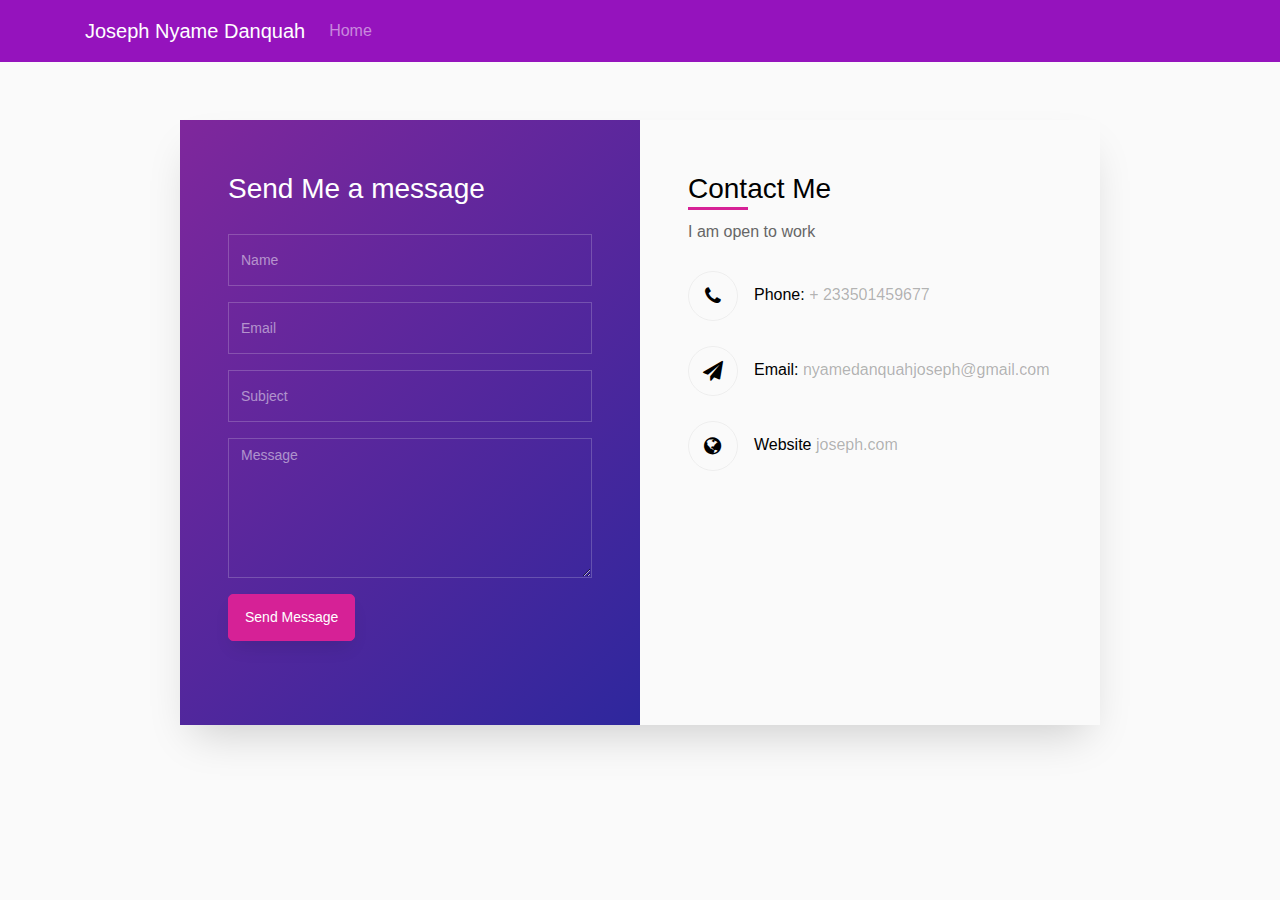
<file: contact.html>
<!doctype html>
<html lang="en">
  <head>
  	<title>Joseph</title>
    <meta charset="utf-8">
    <meta name="viewport" content="width=device-width, initial-scale=1, shrink-to-fit=no">

	<link href='https://fonts.googleapis.com/css?family=Roboto:400,100,300,700' rel='stylesheet' type='text/css'>

	<link rel="stylesheet" href="https://stackpath.bootstrapcdn.com/font-awesome/4.7.0/css/font-awesome.min.css">
	
	<link rel="stylesheet" href="css/style.css">

	<nav class="navbar navbar-expand-lg navbar-dark fixed-top scrolling-navbar" >

		<div class="container" >
		
			<a class="navbar-brand" href="index.html">Joseph Nyame Danquah</a>
		
			<button class="navbar-toggler" type="button" data-toggle="collapse" data-target="#navbarTogglerDemo02"
				aria-controls="navbarTogglerDemo02" aria-expanded="false" aria-label="Toggle navigation">
				<span class="navbar-toggler-icon"></span>
			</button>
		
			<div class="collapse navbar-collapse" id="navbarTogglerDemo02">
		
				<ul class="navbar-nav mr-auto smooth-scroll">
		
					<li class="nav-item">
						<a class="nav-link" href="index.html" data-offset="90">Home</a>
					</li>
		
		
				</ul>
		
				
		
			</div>
		
		</div>
		
		</nav>
	</head>
	<body>
		
	<section class="ftco-section">
		<div class="container">
			<div class="row justify-content-center">
				<div class="col-md-10">
					<div class="wrapper">
						<div class="row no-gutters">
							<div class="col-md-6">
								<div class="contact-wrap w-100 p-lg-5 p-4">
									<h3 class="mb-4">Send Me a message</h3>
									
									<form method="POST"   id="myForm" >
										<div class="row">
											<div class="col-md-12">
												<div class="form-group">
													<input type="text" class="form-control" name="name" id="name" placeholder="Name" required>
												</div>
											</div>
											<div class="col-md-12"> 
												<div class="form-group">
													<input type="email" class="form-control" name="email" id="email" placeholder="Email" required>
												</div>
											</div>
											<div class="col-md-12">
												<div class="form-group">
													<input type="text" class="form-control" name="subject" id="subject" placeholder="Subject" required>
												</div>
											</div>
											<div class="col-md-12">
												<div class="form-group">
													<textarea name="message" class="form-control" id="message" cols="30" rows="6" placeholder="Message" required></textarea>
												</div>
											</div>
											<div class="col-md-12">
												<div class="form-group">
													<input type="submit" value="Send Message" class="btn btn-primary" >
													
												</div>
											</div>
										</div>
									</form>
								</div>
							</div>
							<div class="col-md-6 d-flex align-items-stretch">
								<div class="info-wrap w-100 p-lg-5 p-4 img">
					<h3>Contact Me</h3>
									<p class="mb-4">I am open to work</p>
				        	
				        	<div class="dbox w-100 d-flex align-items-center">
				        		<div class="icon d-flex align-items-center justify-content-center">
				        			<span class="fa fa-phone"></span>
				        		</div>
				        		<div class="text pl-3">
					            <p><span>Phone:</span> <a href="tel://1234567920">+ 233501459677</a></p>
					          </div>
				          </div>
				        	<div class="dbox w-100 d-flex align-items-center">
				        		<div class="icon d-flex align-items-center justify-content-center">
				        			<span class="fa fa-paper-plane"></span>
				        		</div>
				        		<div class="text pl-3">
					            <p><span>Email:</span> <a href="mailto:info@yoursite.com">nyamedanquahjoseph@gmail.com</a></p>
					          </div>
				          </div>
				        	<div class="dbox w-100 d-flex align-items-center">
				        		<div class="icon d-flex align-items-center justify-content-center">
				        			<span class="fa fa-globe"></span>
				        		</div>
				        		<div class="text pl-3">
					            <p><span>Website</span> <a href="#">joseph.com</a></p>
					          </div>
				          </div>
			          </div>
							</div>
						</div>
					</div>
				</div>
			</div>
		</div>
	</section>

	<script src="js/jquery.min.js"></script>
  <script src="js/popper.js"></script>
  <script src="js/bootstrap.min.js"></script>
  <script src="js/jquery.validate.min.js"></script>
  <script src="js/main.js"></script>
  <script>
	
	const form = document.getElementById("myForm");

  // Add 'submit' event handler
  form.addEventListener("submit", (event) => {
    event.preventDefault();
	var name =    document.querySelector("#name").value
	alert(name)
	var email =    document.querySelector("#email").value
	var subject =    document.querySelector("#subject").value
     var message =   document.querySelector("#message").value
  });

</script>
	</body>
</html>
</file>
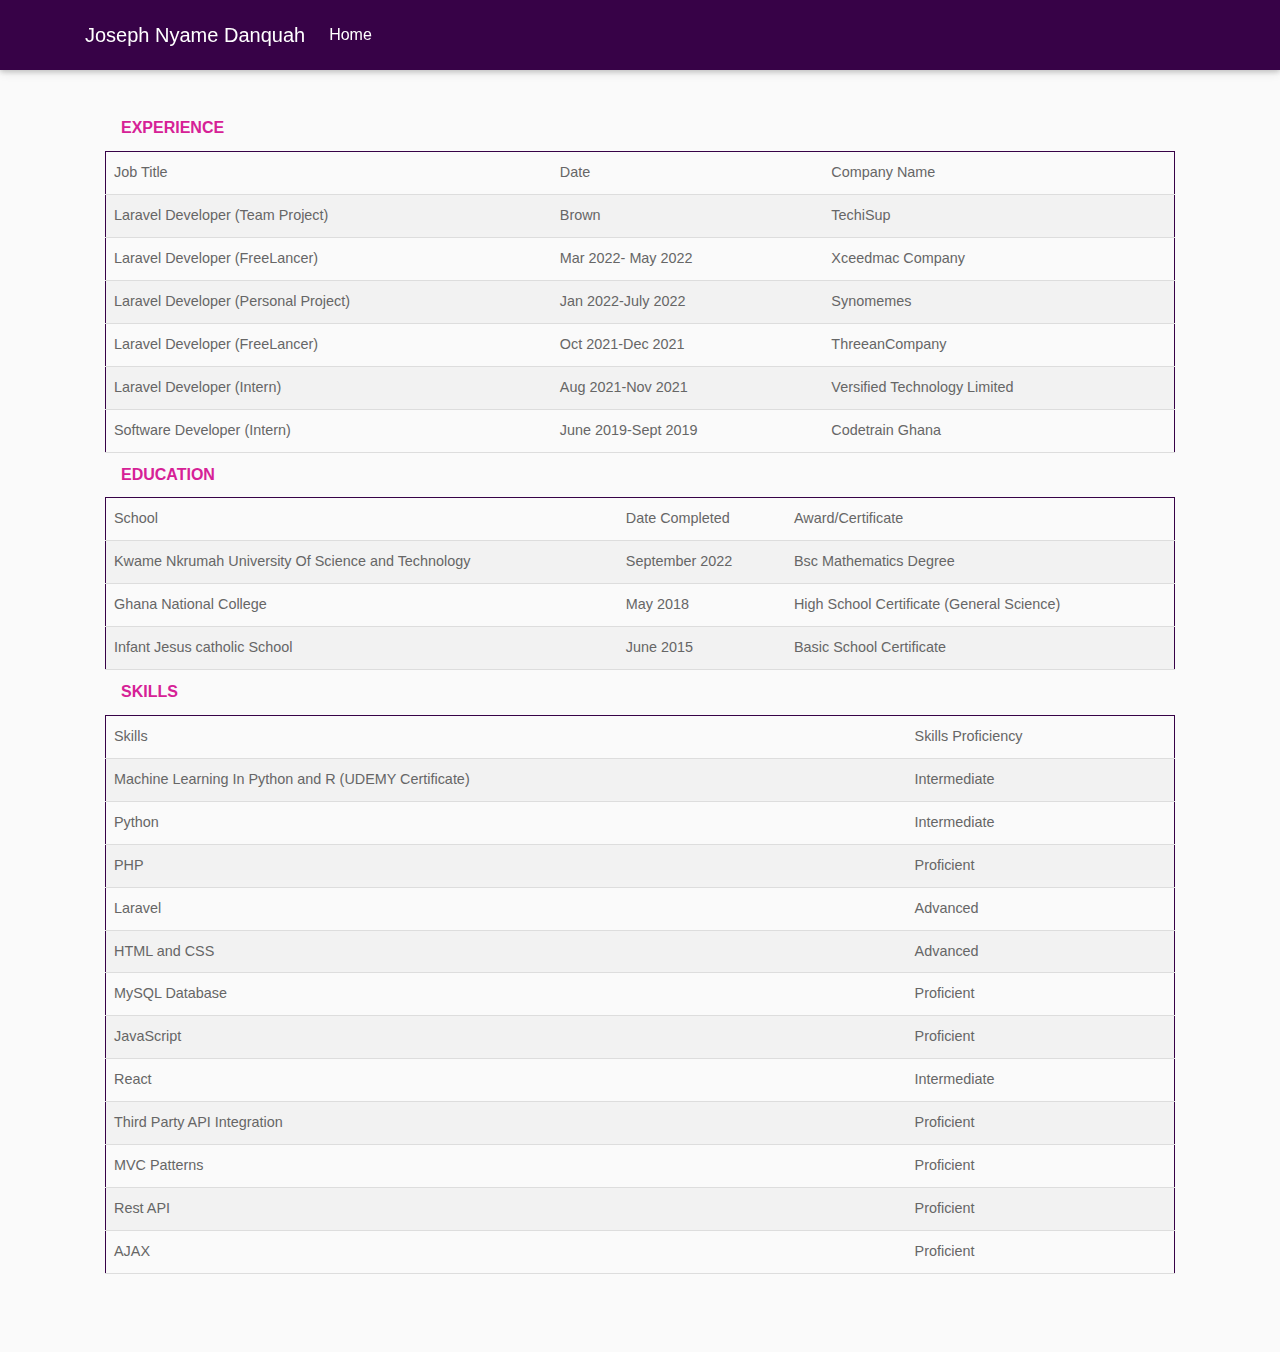
<file: exp.html>
<!DOCTYPE html>
<html lang="en">

<head>
<meta charset="UTF-8">
<meta name="viewport" content="width=device-width, initial-scale=1, shrink-to-fit=no">
<meta http-equiv="x-ua-compatible" content="ie=edge">
<title>Joseph</title>
<!-- MDB icon -->
<!-- Font Awesome -->
<link rel="stylesheet" href="https://use.fontawesome.com/releases/v5.11.2/css/all.css">
<!-- Google Fonts Roboto -->
<link rel="stylesheet" href="https://fonts.googleapis.com/css?family=Roboto:300,400,500,700&display=swap">
<!-- Bootstrap core CSS -->
<link rel="stylesheet" href="css/bootstrap.min.css">
<!-- Material Design Bootstrap -->
<link rel="stylesheet" href="css/mdb.min.css">
<!-- Your custom styles (optional) -->
<link rel="stylesheet" href="css/style.css">

<style>
.top-nav-collapse {
    background-color: #41053e !important;
}

.navbar:not(.top-nav-collapse) {
    background: #370247 !important;
}

@media (max-width: 991px) {
    .navbar:not(.top-nav-collapse) {
        background: #563e91 !important;
    }
}
#contactDes{
  background-color: rgb(206, 213, 218);
  border: 1px solid rgb(94, 170, 221);
  padding: 8px;
  font-weight: bold;
  }
 
table {
/* margin-top: 30px; */
  border-collapse: collapse;
  width: 100%;
   border: #370247 solid 1px;
}

th, td {
  padding: 8px;
  text-align: left;
  border-bottom: 1px solid #ddd;
}
tr{
    width: 50%;
}
tr:hover {background-color: rgb(193, 243, 231);}
tr:nth-child(even) {background-color: #f2f2f2;}

</style>



<header>
<!-- Navbar -->
<nav class="navbar navbar-expand-lg navbar-dark fixed-top scrolling-navbar">

<div class="container">

    <a class="navbar-brand" href="index.html">Joseph Nyame Danquah</a>

    <button class="navbar-toggler" type="button" data-toggle="collapse" data-target="#navbarTogglerDemo02"
        aria-controls="navbarTogglerDemo02" aria-expanded="false" aria-label="Toggle navigation">
        <span class="navbar-toggler-icon"></span>
    </button>

    <div class="collapse navbar-collapse" id="navbarTogglerDemo02">

        <ul class="navbar-nav mr-auto smooth-scroll">

            <li class="nav-item">
                <a class="nav-link" href="index.html" data-offset="90">Home</a>
            </li>


        </ul>

        

    </div>

</div>

</nav>
<!-- Navbar -->

</head>

<body>

<br>
<br>
<br>


<div class="container mt-8">
    <div class="card-body">
        <a class="nav-link" data-toggle="tab" href="" role="tab" style="font-weight: bold;">
            EXPERIENCE</a>
    <table>
        <tr>
          <th>Job Title</th>
          <th>Date</th>
          <th>Company Name</th>
        </tr>
        <tr>
            <td>Laravel Developer (Team Project)</td>
            <td>Brown</td>
            <td>TechiSup</td>
          </tr>
        <tr>
          <td>Laravel Developer (FreeLancer)</td>
          <td>Mar 2022- May 2022</td>
          <td>Xceedmac Company</td>
        </tr>
        <tr>
          <td>Laravel Developer (Personal Project)</td>
          <td>Jan 2022-July 2022</td>
          <td>Synomemes </td>
        </tr>
        <tr>
          <td>Laravel Developer (FreeLancer)</td>
          <td>Oct 2021-Dec 2021</td>
          <td>ThreeanCompany</td>
        </tr>
        <tr>
            <td>Laravel Developer (Intern)</td>
            <td>Aug 2021-Nov 2021</td>
            <td>Versified Technology Limited</td>
          </tr>
          <tr>
            <td>Software Developer (Intern)</td>
            <td>June 2019-Sept 2019</td>
            <td>Codetrain Ghana</td>
          </tr>
      </table>

      <a class="nav-link" data-toggle="tab" href="" role="tab" style="font-weight: bold;">
        EDUCATION</a>
<table>
    <tr>
      <th>School</th>
      <th>Date Completed</th>
      <th>Award/Certificate</th>
    </tr>
    <tr>
      <td>Kwame Nkrumah University Of Science and Technology</td>
      <td>September 2022</td>
      <td>Bsc Mathematics Degree</td>
    </tr>
    <tr>
      <td>Ghana National College</td>
      <td>May 2018</td>
      <td>High School Certificate (General Science)</td>
    </tr>
    <tr>
      <td>Infant Jesus catholic School</td>
      <td>June 2015</td>
      <td>Basic School Certificate</td>
    </tr>
   
  </table>
  <a class="nav-link" data-toggle="tab" href="" role="tab" style="font-weight: bold;">
    SKILLS</a>
<table>
<tr>
  <th>Skills</th>
  <th>Skills Proficiency</th>
 
</tr>
<tr>
    <td>Machine Learning In Python and R (UDEMY Certificate)</td>
    <td>Intermediate</td>
  </tr>
<tr>
  <td>Python</td>
  <td>Intermediate</td>
</tr>
<tr>
  <td>PHP</td>
  <td>Proficient</td>
 
</tr>
<tr>
  <td>Laravel</td>
  <td>Advanced</td>
  
</tr>
<tr>
  <td>HTML and CSS</td>
  <td>Advanced</td>
  
</tr>
<tr>
    <td>MySQL Database</td>
    <td>Proficient</td>
   
  </tr>
  <tr>
    <td>JavaScript</td>
    <td>Proficient</td>
    
  </tr>
  <tr>
    <td>React</td>
    <td>Intermediate</td>
    
  </tr>
  <tr>
    <td>Third Party API Integration</td>
    <td>Proficient</td>
    
  </tr>
  <tr>
    <td>MVC Patterns</td>
    <td>Proficient</td>
    
  </tr>
  <tr>
    <td>Rest API</td>
    <td>Proficient</td>
    
  </tr>
  <tr>
    <td>AJAX</td>
    <td>Proficient</td>
    
  </tr>
</table>
      </div>

</div>


<br>
<br>

</div>
<!-- Background image -->













<!-- jQuery -->
<script type="text/javascript" src="js/jquery.min.js"></script>
<!-- Bootstrap tooltips -->
<script type="text/javascript" src="js/popper.min.js"></script>
<!-- Bootstrap core JavaScript -->
<script type="text/javascript" src="js/bootstrap.min.js"></script>
<!-- MDB core JavaScript -->
<script type="text/javascript" src="js/mdb.min.js"></script>
<!-- Your custom scripts (optional) -->

</body>

</html>
</file>
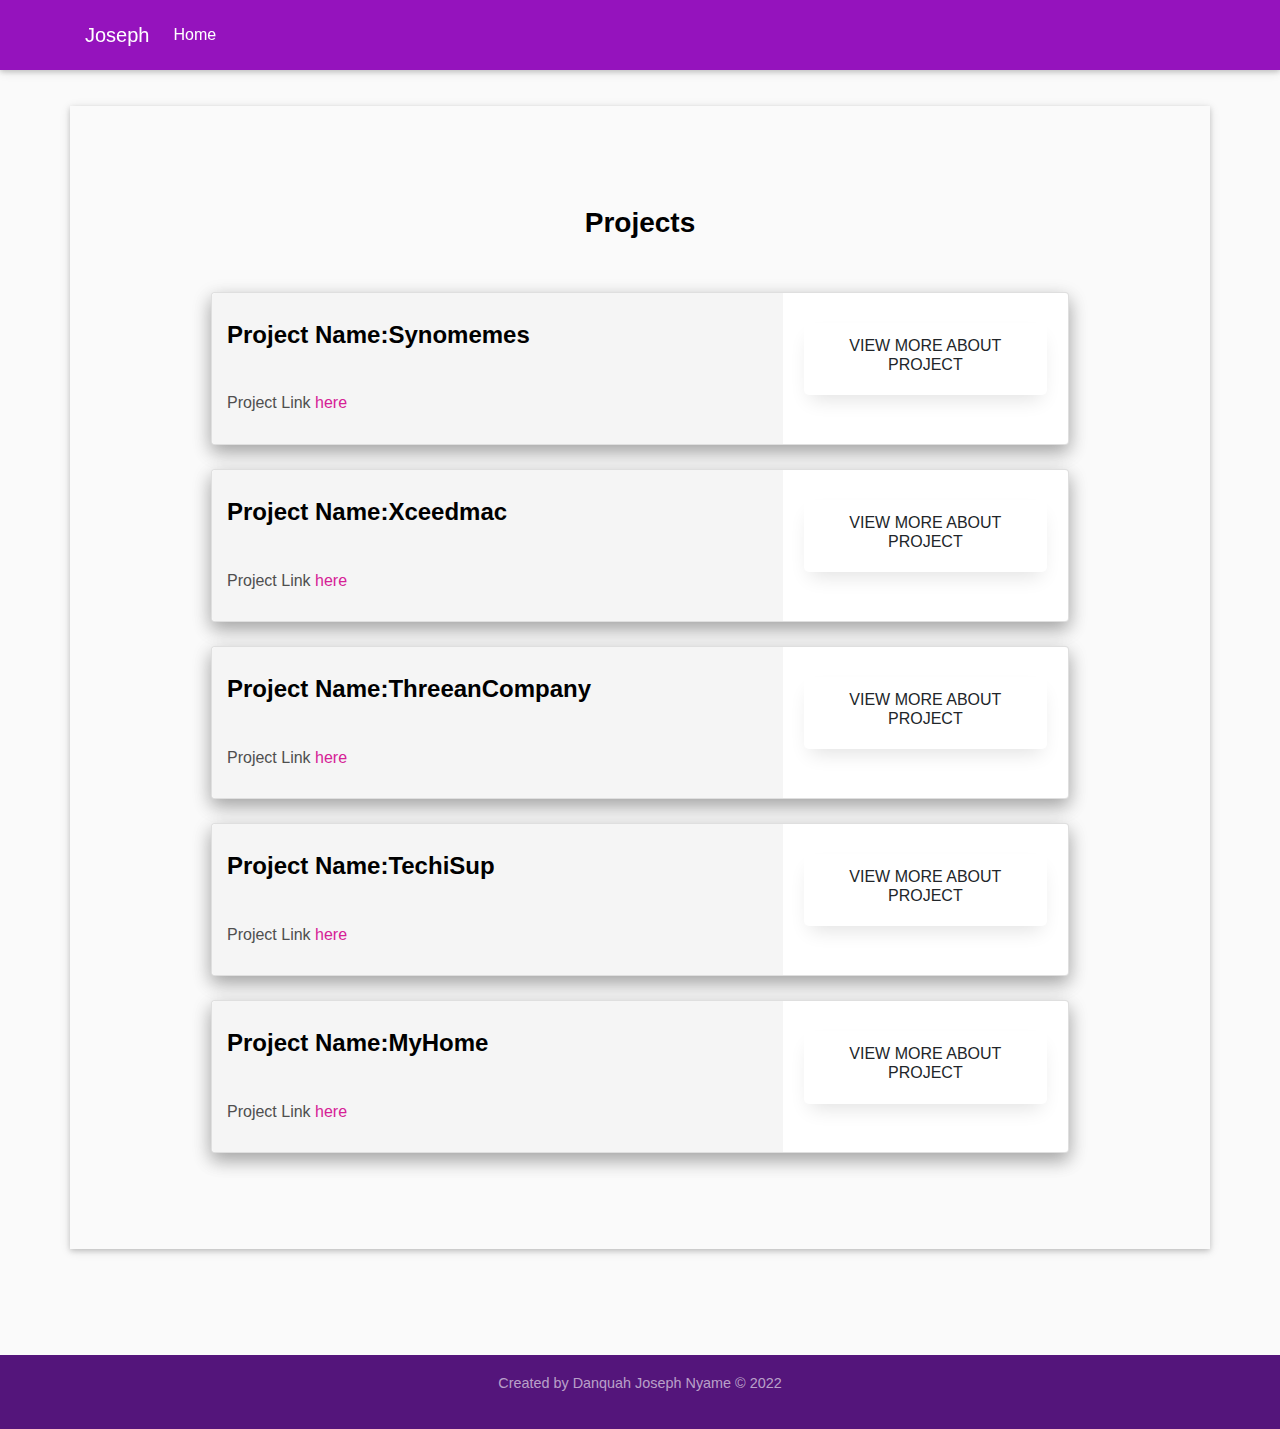
<file: projects.html>
<!DOCTYPE html>
<html lang="en">

<head>
  <meta charset="UTF-8">
  <meta name="viewport" content="width=device-width, initial-scale=1, shrink-to-fit=no">
  <meta http-equiv="x-ua-compatible" content="ie=edge">
  <title>Joseph</title>
  <!-- MDB icon -->
  <!-- Font Awesome -->
  <link rel="stylesheet" href="https://use.fontawesome.com/releases/v5.11.2/css/all.css">
  <!-- Google Fonts Roboto -->
  <link rel="stylesheet" href="https://fonts.googleapis.com/css?family=Roboto:300,400,500,700&display=swap">
  <!-- Bootstrap core CSS -->
  <link rel="stylesheet" href="css/bootstrap.min.css">
  <!-- Material Design Bootstrap -->
  <link rel="stylesheet" href="css/mdb.min.css">
  <!-- Your custom styles (optional) -->
  <link rel="stylesheet" href="css/style.css">



  <style>
    .top-nav-collapse {
      background-color: #9513bd !important;
    }

    .navbar:not(.top-nav-collapse) {
      background: #9513bd !important;
    }

    @media (max-width: 991px) {
      .navbar:not(.top-nav-collapse) {
        background: #563e91 !important;
}
    }
    
.modal {
  display: none; /* Hidden by default */
  position: fixed; /* Stay in place */
  z-index: 1; /* Sit on top */
  padding-top: 100px; /* Location of the box */
  left: 0;
  top: 0;
  width: 100%; /* Full width */
  height: 100%; /* Full height */
  overflow: auto; /* Enable scroll if needed */
  background-color: rgb(0,0,0); /* Fallback color */
  background-color: rgba(0,0,0,0.4); /* Black w/ opacity */
}

/* Modal Content */
.modal-content {
  background-color: #fefefe;
  margin: auto;
  padding: 20px;
  border: 1px solid #888;
  width: 80%;
  height:50%
}

/* The Close Button */
.close {
  color: #aaaaaa;
  float: right;
  font-size: 28px;
  font-weight: bold;
}

.close:hover,
.close:focus {
  color: #000;
  text-decoration: none;
  cursor: pointer;
}
#projectContent{
  overflow: scroll;
}
.close1 {
  color: #aaaaaa;
  float: right;
  font-size: 28px;
  font-weight: bold;
}

.close1:hover,
.close1:focus {
  color: #000;
  text-decoration: none;
  cursor: pointer;
}

.close2 {
  color: #aaaaaa;
  float: right;
  font-size: 28px;
  font-weight: bold;
}

.close2:hover,
.close2:focus {
  color: #000;
  text-decoration: none;
  cursor: pointer;
}

.close3 {
  color: #aaaaaa;
  float: right;
  font-size: 28px;
  font-weight: bold;
}

.close3:hover,
.close3:focus {
  color: #000;
  text-decoration: none;
  cursor: pointer;
}

.close4 {
  color: #aaaaaa;
  float: right;
  font-size: 28px;
  font-weight: bold;
}

.close4:hover,
.close4:focus {
  color: #000;
  text-decoration: none;
  cursor: pointer;
}

  </style>

</head>




<body>

  <!-- Navbar -->
  <nav class="navbar navbar-expand-lg navbar-dark fixed-top scrolling-navbar">

    <div class="container">

      <a class="navbar-brand" href="#">Joseph</a>

      <button class="navbar-toggler" type="button" data-toggle="collapse" data-target="#navbarTogglerDemo02"
        aria-controls="navbarTogglerDemo02" aria-expanded="false" aria-label="Toggle navigation">
        <span class="navbar-toggler-icon"></span>
      </button>

      <div class="collapse navbar-collapse" id="navbarTogglerDemo02">

        <ul class="navbar-nav mr-auto smooth-scroll">
          <li class="nav-item">
            <a class="nav-link" href="index.html">Home
              <span class="sr-only">(current)</span>
            </a>
          </li>


        </ul>

       

      </div>

    </div>

  </nav>
  <!-- Navbar -->


  <br>
  <br>
  <div class="container my-5 py-5 z-depth-1">


    <!--Section: Content-->
    <section class="px-md-5 mx-md-5 dark-grey-text text-center text-lg-left">
     
      <section class="dark-grey-text">

        <div class="container my-5">

          <!--Section: Content-->
          <section class="dark-grey-text">

            <!-- Section heading -->
            <h3 class="text-center font-weight-bold mb-5">Projects</h3>

            <!-- Grid row -->
            
              <div class="col-12 mb-4">
                <div class="card z-depth-2">
                  <div class="card-body p-0">
                    <div class="row mx-0">
                      <div class="col-md-8 grey lighten-4 rounded-left pt-4">
                        <h4 class="font-weight-bold">Project Name:Synomemes</h4>
                        <br>
                        Project Link <a href="https://synomemes.com">here</a>

                        
                      </div>
                      <div class="col-md-4 text-center pt-4">
                       
                        
                      <!-- Central Modal Medium Success-->
          
                      <!-- Button trigger modal -->
                      
                     <button type="button" class="btn btn" id="myBtn"><h6>View More About Project</h6></button>
                     <div id="myModal" class="modal">

                      <!-- Modal content -->
                      <div class="modal-content">
                        <span class="close">&times;</span>
                        <div id="projectContent">
                        <p > <h3>Synomemes</h3> was created as a platform to share memes providing a way for people to connect with each other. Memes make you see the jocular side of a stressful situation, aid in global  communication and cultural exchange and lead to collective coping. 
                          Memes are very therapeutic in the sense that they help in dealing with mental stress or depression.
                          The tech stack involved in building this web application are:
                          <li>PHP</li>
                          <li>Laravel</li>
                          <li>JavaScript</li>
                          <li>HTML</li>
                          <li>CSS</li>
                          <li>Third Party API Integration</li>
                        </p>
                      </div>
                      </div>
                    
                    </div>
                        <br>
                        <br>
                      </div>
                    </div>
                  </div>
                </div>
              </div>
               

              <div class="col-12 mb-4">
                <div class="card z-depth-2">
                  <div class="card-body p-0">
                    <div class="row mx-0">
                      <div class="col-md-8 grey lighten-4 rounded-left pt-4">
                        <h4 class="font-weight-bold">Project Name:Xceedmac</h4>
                        <br>
                        Project Link <a href="https://synomemes.com">here</a>

                        
                      </div>
                      <div class="col-md-4 text-center pt-4">
                       
                        
                      <!-- Central Modal Medium Success-->
          
                      <!-- Button trigger modal -->
                      
                     <button type="button" class="btn btn" id="myBtn1"><h6>View More About Project</h6></button>
                     <div id="myModal1" class="modal">

                      <!-- Modal content -->
                      <div class="modal-content">
                        <span class="close1">&times;</span>
                        <div id="projectContent">
                        <p > <h3>Xceedmac</h3> was created as a platform to share memes providing a way for people to connect with each other. Memes make you see the jocular side of a stressful situation, aid in global  communication and cultural exchange and lead to collective coping. 
                          Memes are very therapeutic in the sense that they help in dealing with mental stress or depression.
                          The tech stack involved in building this web application are:
                         
                          <li>HTML</li>
                          <li>CSS</li>
                          <li>Third Party API Integration</li>
                        </p>
                      </div>
                      </div>
                    
                    </div>
                        <br>
                        <br>
                      </div>
                    </div>
                  </div>
                </div>
              </div>




              <div class="col-12 mb-4">
                <div class="card z-depth-2">
                  <div class="card-body p-0">
                    <div class="row mx-0">
                      <div class="col-md-8 grey lighten-4 rounded-left pt-4">
                        <h4 class="font-weight-bold">Project Name:ThreeanCompany</h4>
                        <br>
                        Project Link <a href="https://synomemes.com">here</a>

                        
                      </div>
                      <div class="col-md-4 text-center pt-4">
                       
                        
                      <!-- Central Modal Medium Success-->
          
                      <!-- Button trigger modal -->
                      
                     <button type="button" class="btn btn" id="myBtn2"><h6>View More About Project</h6></button>
                     <div id="myModal2" class="modal">

                      <!-- Modal content -->
                      <div class="modal-content">
                        <span class="close2">&times;</span>
                        <div id="projectContent">
                        <p > <h3>ThreeanCompany</h3> was created as a platform to share memes providing a way for people to connect with each other. Memes make you see the jocular side of a stressful situation, aid in global  communication and cultural exchange and lead to collective coping. 
                          Memes are very therapeutic in the sense that they help in dealing with mental stress or depression.
                          The tech stack involved in building this web application are:
                         
                          <li>HTML</li>
                          <li>CSS</li>
                          <li>Third Party API Integration</li>
                        </p>
                      </div>
                      </div>
                    
                    </div>
                        <br>
                        <br>
                      </div>
                    </div>
                  </div>
                </div>
              </div>

             
              <div class="col-12 mb-4">
                <div class="card z-depth-2">
                  <div class="card-body p-0">
                    <div class="row mx-0">
                      <div class="col-md-8 grey lighten-4 rounded-left pt-4">
                        <h4 class="font-weight-bold">Project Name:TechiSup</h4>
                        <br>
                        Project Link <a href="https://synomemes.com">here</a>

                        
                      </div>
                      <div class="col-md-4 text-center pt-4">
                       
                        
                      <!-- Central Modal Medium Success-->
          
                      <!-- Button trigger modal -->
                      
                     <button type="button" class="btn btn" id="myBtn3"><h6>View More About Project</h6></button>
                     <div id="myModal3" class="modal">

                      <!-- Modal content -->
                      <div class="modal-content">
                        <span class="close3">&times;</span>
                        <div id="projectContent">
                        <p > <h3>TechiSup</h3> was created as a platform to share memes providing a way for people to connect with each other. Memes make you see the jocular side of a stressful situation, aid in global  communication and cultural exchange and lead to collective coping. 
                          Memes are very therapeutic in the sense that they help in dealing with mental stress or depression.
                          The tech stack involved in building this web application are:
                         
                          <li>HTML</li>
                          <li>CSS</li>
                          <li>Third Party API Integration</li>
                        </p>
                      </div>
                      </div>
                    
                    </div>
                        <br>
                        <br>
                      </div>
                    </div>
                  </div>
                </div>
              </div>

              <div class="col-12 mb-4">
                <div class="card z-depth-2">
                  <div class="card-body p-0">
                    <div class="row mx-0">
                      <div class="col-md-8 grey lighten-4 rounded-left pt-4">
                        <h4 class="font-weight-bold">Project Name:MyHome</h4>
                        <br>
                        Project Link <a href="https://synomemes.com">here</a>

                        
                      </div>
                      <div class="col-md-4 text-center pt-4">
                       
                        
                      <!-- Central Modal Medium Success-->
          
                      <!-- Button trigger modal -->
                      
                     <button type="button" class="btn btn" id="myBtn4"><h6>View More About Project</h6></button>
                     <div id="myModal4" class="modal">

                      <!-- Modal content -->
                      <div class="modal-content">
                        <span class="close4">&times;</span>
                        <div id="projectContent">
                        <p > <h3>MyHome</h3> was created as a platform to share memes providing a way for people to connect with each other. Memes make you see the jocular side of a stressful situation, aid in global  communication and cultural exchange and lead to collective coping. 
                          Memes are very therapeutic in the sense that they help in dealing with mental stress or depression.
                          The tech stack involved in building this web application are:
                         
                          <li>HTML</li>
                          <li>CSS</li>
                          <li>Third Party API Integration</li>
                        </p>
                      </div>
                      </div>
                    
                    </div>
                        <br>
                        <br>
                      </div>
                    </div>
                  </div>
                </div>
              </div>
              <!-- jhb -->

              
            </div>
            </div>
            <br>
            <br>
            

  <footer class="page-footer font-small purple darken-3">
    <!-- Copyright -->
   <div class="footer-copyright text-center py-3">
      <p > Created by Danquah Joseph Nyame © 2022</a>
    </div>
    <!-- Copyright -->

  </footer>



  <!-- jQuery -->
  <script type="text/javascript" src="js/jquery.min.js"></script>
  <!-- Bootstrap tooltips -->
  <script type="text/javascript" src="js/popper.min.js"></script>
  <!-- Bootstrap core JavaScript -->
  <script type="text/javascript" src="js/bootstrap.min.js"></script>
  <!-- MDB core JavaScript -->
  <script type="text/javascript" src="js/mdb.min.js"></script>
  <!-- Your custom scripts (optional) -->
  <script>
    // Get the modal
    var modal = document.getElementById("myModal");
    
    // Get the button that opens the modal
    var btn = document.getElementById("myBtn");
    
    // Get the <span> element that closes the modal
    var span = document.getElementsByClassName("close")[0];
    
    // When the user clicks the button, open the modal 
    btn.onclick = function() {
      modal.style.display = "block";
    }
    
    // When the user clicks on <span> (x), close the modal
    span.onclick = function() {
      modal.style.display = "none";
    }
    
    // When the user clicks anywhere outside of the modal, close it
    window.onclick = function(event) {
      if (event.target == modal) {
        modal.style.display = "none";
      }
    }

   
     // Get the modal
     var modal1 = document.getElementById("myModal1");
    
    // Get the button that opens the modal
    var btn1 = document.getElementById("myBtn1");
    
    // Get the <span> element that closes the modal
    var span = document.getElementsByClassName("close1")[0];
    
    // When the user clicks the button, open the modal 
    btn1.onclick = function() {
      modal1.style.display = "block";
    }
    
    // When the user clicks on <span> (x), close the modal
    span.onclick = function() {
      modal1.style.display = "none";
    }
    
    // When the user clicks anywhere outside of the modal, close it
    window.onclick = function(event) {
      if (event.target == modal) {
        modal.style.display = "none";
      }
    }
   

    // Get the modal
    var modal2 = document.getElementById("myModal2");
    
    // Get the button that opens the modal
    var btn2 = document.getElementById("myBtn2");
    
    // Get the <span> element that closes the modal
    var span = document.getElementsByClassName("close2")[0];
    
    // When the user clicks the button, open the modal 
    btn2.onclick = function() {
      modal2.style.display = "block";
    }
    
    // When the user clicks on <span> (x), close the modal
    span.onclick = function() {
      modal2.style.display = "none";
    }
    
    // When the user clicks anywhere outside of the modal, close it
    window.onclick = function(event) {
      if (event.target == modal) {
        modal2.style.display = "none";
      }
    }

    var modal3 = document.getElementById("myModal3");
    
    // Get the button that opens the modal
    var btn3 = document.getElementById("myBtn3");
    
    // Get the <span> element that closes the modal
    var span = document.getElementsByClassName("close3")[0];
    
    // When the user clicks the button, open the modal 
    btn3.onclick = function() {
      modal3.style.display = "block";
    }
    
    // When the user clicks on <span> (x), close the modal
    span.onclick = function() {
      modal3.style.display = "none";
    }
    
    // When the user clicks anywhere outside of the modal, close it
    window.onclick = function(event) {
      if (event.target == modal) {
        modal3.style.display = "none";
      }
    }


    var modal4 = document.getElementById("myModal4");
    
    // Get the button that opens the modal
    var btn4 = document.getElementById("myBtn4");
    
    // Get the <span> element that closes the modal
    var span = document.getElementsByClassName("close4")[0];
    
    // When the user clicks the button, open the modal 
    btn4.onclick = function() {
      modal4.style.display = "block";
    }
    
    // When the user clicks on <span> (x), close the modal
    span.onclick = function() {
      modal4.style.display = "none";
    }
    
    // When the user clicks anywhere outside of the modal, close it
    window.onclick = function(event) {
      if (event.target == modal) {
        modal4.style.display = "none";
      }
    }
    </script>
    



</body>

</html>
</file>
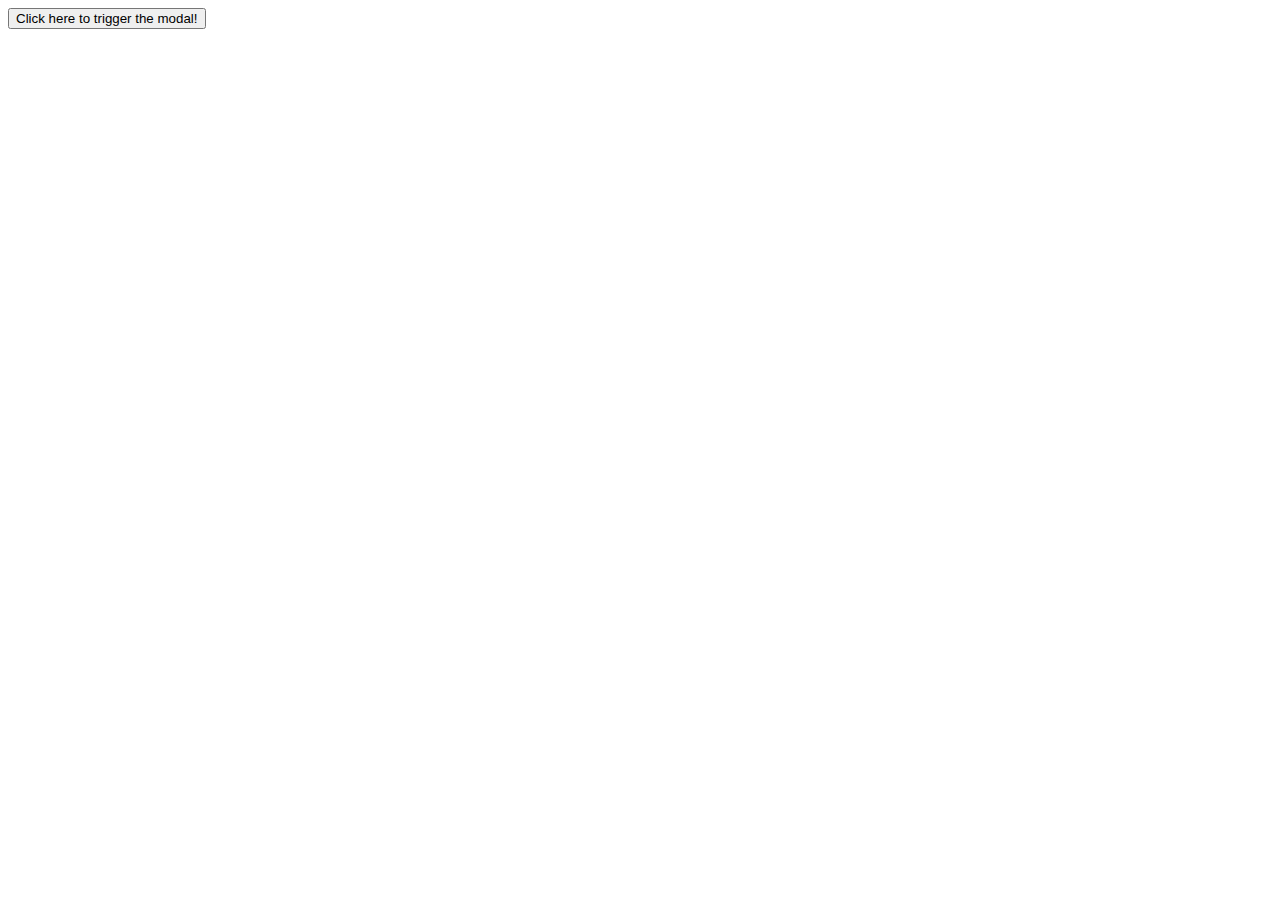
<file: tst.html>
<!DOCTYPE html>
<html>
<head>
	<title></title>
</head>
<body>


<style type="text/css">
	.modal {
    position: fixed;
    left: 0;
    top: 0;
    width: 100%;
    height: 100%;
    background-color: rgba(0, 0, 0, 0.5);
    opacity: 0;
    visibility: hidden;
    transform: scale(1.1);
    transition: visibility 0s linear 0.25s, opacity 0.25s 0s, transform 0.25s;
}

.modal-content {
    position: absolute;
    top: 50%;
    left: 50%;
    transform: translate(-50%, -50%);
    background-color: white;
    padding: 1rem 1.5rem;
    width: 24rem;
    border-radius: 0.5rem;
}

.close-button {
    float: right;
    width: 1.5rem;
    line-height: 1.5rem;
    text-align: center;
    cursor: pointer;
    border-radius: 0.25rem;
    background-color: lightgray;
}

.close-button:hover {
    background-color: darkgray;
}

.show-modal {
    opacity: 1;
    visibility: visible;
    transform: scale(1.0);
    transition: visibility 0s linear 0s, opacity 0.25s 0s, transform 0.25s;
}
</style>


<button class="trigger">Click here to trigger the modal!</button>
<div class="modal">
    <div class="modal-content">
        <span class="close-button">×</span>
        <h1>Hello, I am a modal!</h1>
    </div>
</div>



<!-- js -->

<script type="text/javascript">
	const modal = document.querySelector(".modal");
const trigger = document.querySelector(".trigger");
const closeButton = document.querySelector(".close-button");

function toggleModal() {
    modal.classList.toggle("show-modal");
}

function windowOnClick(event) {
    if (event.target === modal) {
        toggleModal();
    }
}

trigger.addEventListener("click", toggleModal);
closeButton.addEventListener("click", toggleModal);
window.addEventListener("click", windowOnClick);
</script>



</body>
</html>

<!-- css -->
</file>
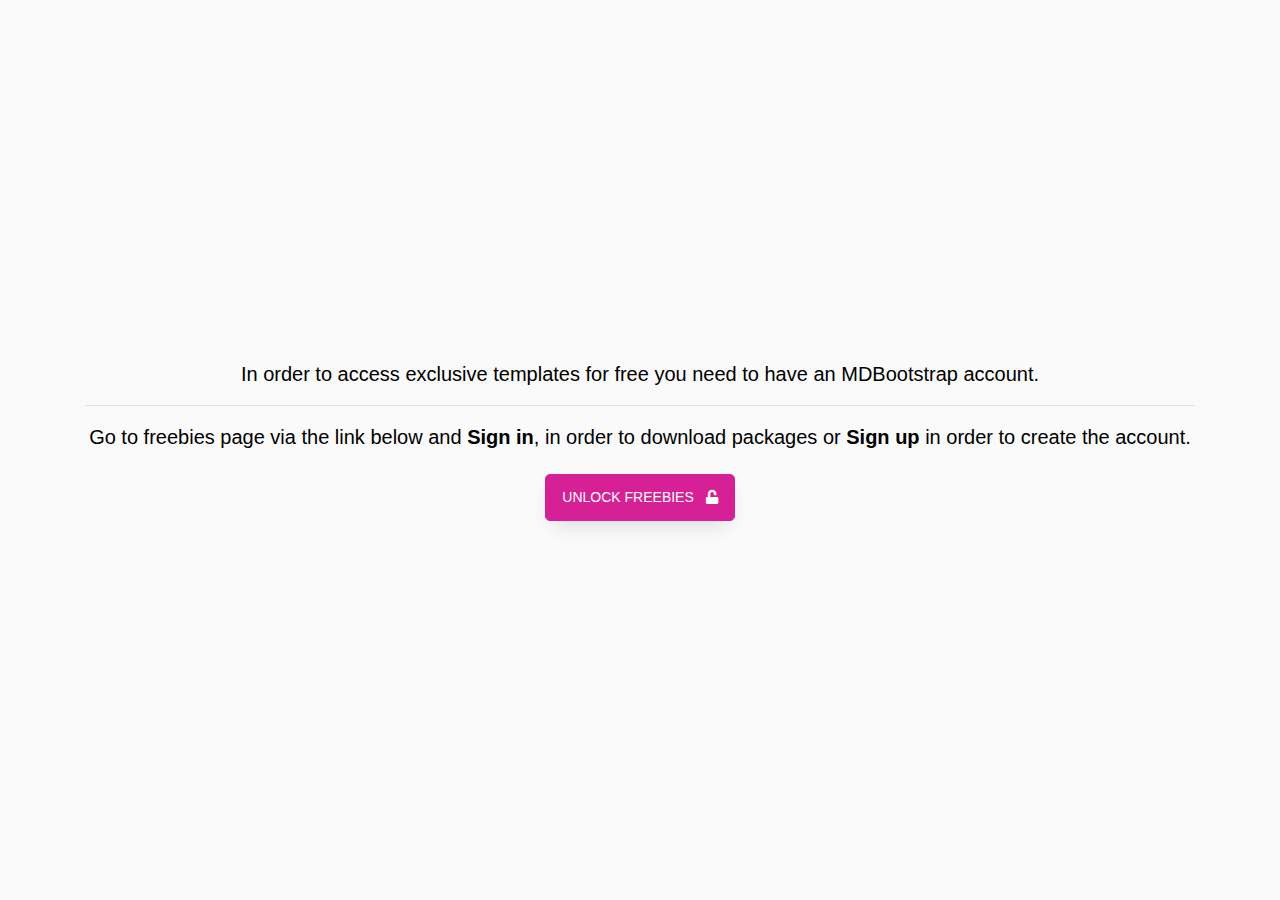
<file: exclusive-templates/unlock-exclusive-freebies.html>
<!DOCTYPE html>
<html lang="en">

<head>
  <meta charset="UTF-8">
  <meta name="viewport" content="width=device-width, initial-scale=1, shrink-to-fit=no">
  <meta http-equiv="x-ua-compatible" content="ie=edge">
  <title>Material Design for Bootstrap</title>
  <!-- MDB icon -->
  <link rel="icon" href="../img/mdb-favicon.ico" type="image/x-icon">
  <!-- Font Awesome -->
  <link rel="stylesheet" href="https://use.fontawesome.com/releases/v5.11.2/css/all.css">
  <!-- Google Fonts Roboto -->
  <link rel="stylesheet" href="https://fonts.googleapis.com/css?family=Roboto:300,400,500,700&display=swap">
  <!-- Bootstrap core CSS -->
  <link rel="stylesheet" href="../css/bootstrap.min.css">
  <!-- Material Design Bootstrap -->
  <link rel="stylesheet" href="../css/mdb.min.css">
  <!-- Your custom styles (optional) -->
  <link rel="stylesheet" href="../css/style.css">
</head>

<body>

  <!-- Start your project here-->
  <div class="d-flex align-items-center" style="height:100vh">
    <div class="container text-center">
      <h5 class="animated fadeIn mb-3">In order to access exclusive templates for free you need to have an MDBootstrap
        account.</h5>
        <hr>
      <h5 class="animated fadeIn mb-3">Go to freebies page via the link below and <strong>Sign in</strong>, in order to
        download packages or <strong>Sign up</strong> in order to create the account.</h5>
        <a href="https://mdbootstrap.com/freebies/?utm_campaign=ExclusiveFreebies&utm_source=jQuery" class="btn btn-primary">Unlock freebies <i class="fas fa-unlock ml-2"></i></a>

    </div>
  </div>
  <!-- End your project here-->

  <!-- jQuery -->
  <script type="text/javascript" src="../js/jquery.min.js"></script>
  <!-- Bootstrap tooltips -->
  <script type="text/javascript" src="../js/popper.min.js"></script>
  <!-- Bootstrap core JavaScript -->
  <script type="text/javascript" src="../js/bootstrap.min.js"></script>
  <!-- MDB core JavaScript -->
  <script type="text/javascript" src="../js/mdb.min.js"></script>
  <!-- Your custom scripts (optional) -->
  <script type="text/javascript"></script>

</body>

</html>
</file>
